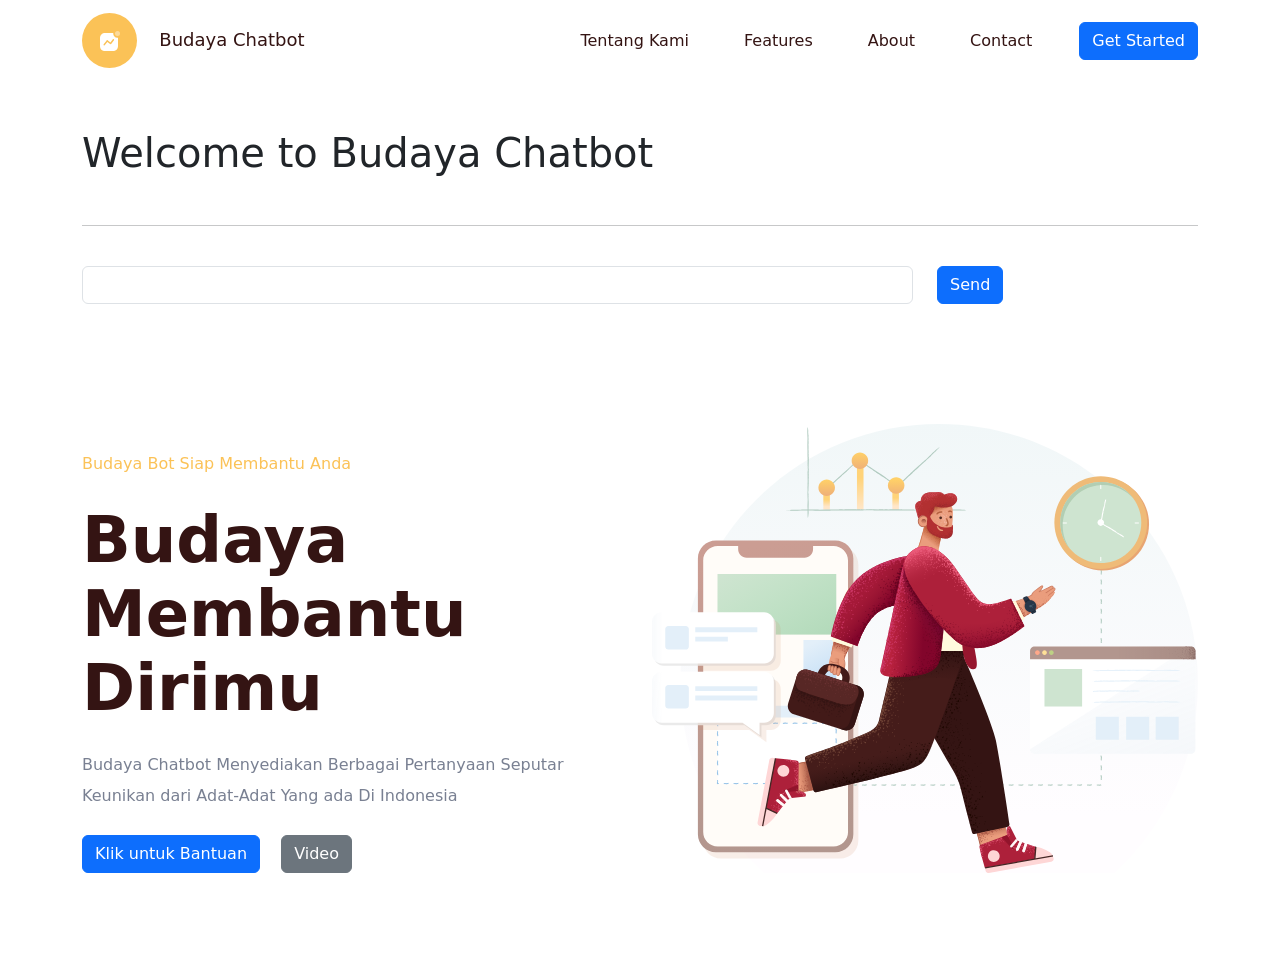
<file: templates/index.html>
<!DOCTYPE html>
<html lang="en" dir="ltr">
  <head>
    <meta charset="utf-8" />

    <meta charset="utf-8" />
    <meta http-equiv="x-ua-compatible" content="ie=edge" />
    <meta name="description" content="" />
    <meta name="viewport" content="width=device-width, initial-scale=1" />
    <link rel="stylesheet" href="css/budaya.css" />
    <link rel="shorcut icon" href="images/favicon-bar.svg" type="image/x-icon" />
    <link href="https://cdn.jsdelivr.net/npm/bootstrap@5.2.0-beta1/dist/css/bootstrap.min.css" rel="stylesheet" integrity="sha384-0evHe/X+R7YkIZDRvuzKMRqM+OrBnVFBL6DOitfPri4tjfHxaWutUpFmBp4vmVor" crossorigin="anonymous" />
    <title>Budaya</title>
  </head>
  <body>
    <!-- Navbar Section -->
    <nav class="navbar navbar-expand-lg bg-light navbar-light bg-white">
      <div class="container">
        <a class="navbar-brand" href="#">
          <img src="images/growup-logo.svg" alt="brand" />
          <span>Budaya Chatbot</span>
        </a>
        <button class="navbar-toggler shadow-none" type="button" data-bs-toggle="collapse" data-bs-target="#navbarNav" aria-controls="navbarNav" aria-expanded="false" aria-label="Toggle navigation">
          <i class="bx bx-menu"></i>
        </button>
        <div class="collapse navbar-collapse" id="navbarNav">
          <ul class="navbar-nav ms-auto">
            <li class="nav-item">
              <a class="nav-link active" aria-current="page" href="#">Tentang Kami</a>
            </li>
            <li class="nav-item">
              <a class="nav-link" href="#">Features</a>
            </li>
            <li class="nav-item">
              <a class="nav-link" href="#">About</a>
            </li>
            <li class="nav-item">
              <a class="nav-link" href="#">Contact</a>
            </li>
          </ul>
          <a href="#" class="btn btn-primary shadow-none">Get Started</a>
        </div>
      </div>
    </nav>
    <div class="container mt-5">
      <h1 class="">Welcome to Budaya Chatbot</h1>
      <br />
      <hr />
      <br />
      <div class="row">
        <div class="col-lg-9">
          <input class="form-control" type="text" name="question" id="question" />
        </div>
        <div class="col-lg-3">
          <button class="btn btn-primary btn-block" id="submit-button">Send</button>
        </div>
      </div>
      <br />
      <div class="row">
        <div class="col">
          <p id="response"></p>
        </div>
      </div>
    </div>
    <!-- Hero Section -->
    <section class="hero">
      <div class="container">
        <div class="row">
          <div class="col-md-6">
            <div class="copy" data-aos="fade-up" data-aos-duration="3000">
              <div class="text-label">Budaya Bot Siap Membantu Anda</div>
              <div class="text-hero-bold">Budaya Membantu Dirimu</div>
              <div class="text-hero-regular">Budaya Chatbot Menyediakan Berbagai Pertanyaan Seputar Keunikan dari Adat-Adat Yang ada Di Indonesia</div>
              <div class="cta">
                <a href="#" class="btn btn-primary shadow-none">Klik untuk Bantuan</a>
                <a href="#" class="btn btn-secondary shadow-none ms-3">Video </a>
              </div>
            </div>
          </div>
          <div class="col-md-6" data-aos="fade-up" data-aos-duration="3000">
            <img src="images/Hero Image.svg" class="w-100" alt="img" />
          </div>
        </div>
      </div>
    </section>

    <script src="/static/jquery.min.js"></script>

    <script src="https://cdn.jsdelivr.net/npm/bootstrap@5.2.0-beta1/dist/js/bootstrap.min.js" integrity="sha384-kjU+l4N0Yf4ZOJErLsIcvOU2qSb74wXpOhqTvwVx3OElZRweTnQ6d31fXEoRD1Jy" crossorigin="anonymous"></script>

    <script>
      jQuery(document).ready(function () {
        $('#submit-button').click(function (e) {
          e.preventDefault();

          $.ajax({
            type: 'POST',
            url: '/chatbot',
            data: {
              question: $('#question').val(),
            },
            success: function (result) {
              $('#response').append('<br>Me: ' + $('#question').val() + '<br> Budaya: ' + result.response);
              $('#question').val('');
            },
            error: function (result) {
              alert('error');
            },
          });
        });
      });
    </script>
  </body>
</html>
</file>
<file: templates/css/budaya.css>
@import url('https://fonts.googleapis.com/css2?family=Poppins:wght@300&display=swap');

:root {
  --primary: #fbc257;
  --primary-light: #fccc73;
  --dark-brown: #341413;
  --gray-1: #798092;
  --gray-2: #e6e6ed;
  --white: #ffffff;

  /* Font Size Desktop */
  --header-1: 64px;
  --header-2: 48px;
  --header-3: 42px;
  --header-4: 32px;

  --text-medium: 18px;
  --text-regular: 16px;
  --text-light: 13px;

  /* Font Weight */
  --font-weight-bold: 700;
  --font-weight-semi-bold: 600;
  --font-weight-medium: 500;
  --font-weight-regular: 400;
  --font-weight-light: 300;
}

body {
  font-family: 'Poppins', sans-serif;
}

/* Button Primary */
.btn {
  padding: 15px 25px;
  border-radius: 6px;
  font-size: var(--text-medium);
  font-weight: var(--font-weight-medium);
}

.btn-primary:focus {
  background-color: var(--primary);
  border: none;
}
.btn-primary:hover {
  background-color: var(--primary-light);
}

/* Button Secondary */
.btn-secondary {
  background-color: var(--gray-2);
  color: var(--gray-1);
}

.btn-secondary:focus {
  background-color: var(--white);
  box-shadow: 0px 4px 19px rgba(0, 0, 0, 0.05) !important;
  color: var(--gray-1);
}

.btn-secondary:hover {
  background-color: var(--white) !important;
  box-shadow: 0px 4px 19px rgba(0, 0, 0, 0.05) !important;
  color: var(--gray-1);
}

/* Navbar */
.navbar-brand img {
  padding-right: 16px;
}

.navbar-brand span {
  font-size: var(--text-medium);
  font-weight: var(--font-weight-medium);
  color: var(--dark-brown);
}

.navbar {
  padding: 48px 0;
}

a.nav-link {
  margin-right: 39px;
  font-size: var(--text-regular);
  font-weight: var(--font-weight-regular);
  color: var(--dark-brown) !important;
}

/* Hero */
section.hero {
  margin: 5rem 0;
}

.text-label,
.text-hero-bold,
.text-hero-regular {
  margin: 24px 0;
}

.text-label {
  color: var(--primary);
  font-size: var(--text-regular);
  font-weight: var(--font-weight-regular);
  line-height: 31px;
}

.text-hero-bold {
  color: var(--dark-brown);
  font-size: var(--header-1);
  font-weight: var(--font-weight-bold);
  line-height: 74px;
}

.text-hero-regular {
  color: var(--gray-1);
  font-size: var(--text-regular);
  font-weight: var(--font-weight-regular);
  line-height: 31px;
}

/* Testimoni */
.testimoni-brand {
  padding: 24px 0;
}

/* Desktop Ver Only */
@media (min-width: 1399.98px) {
  .container {
    width: 84%;
  }
  /* Testimoni Brand */
  .testimoni-brand {
    padding: 4rem 5rem;
  }
}

@media (max-width: 576px) {
  .navbar {
    padding: 28px 0;
  }
  a.nav-link {
    margin-right: 7px 0;
  }

  /* Hero */
  section.hero {
    margin: 2rem 0;
    text-align: center;
  }

  .btn {
    display: block;
    margin: 1rem 0;
  }

  .ms-3 {
    margin-left: 0 !important;
  }

  .text-label,
  .text-hero-bold,
  .text-hero-regular {
    text-align: center;
  }

  .text-hero-bold {
    font-weight: var(--font-weight-bold);
    font-size: var(--header-3);
    line-height: 64px;
  }

  section.hero img {
    margin: 2rem 0;
  }
}

/* Tablet Small Ver */
@media (max-width: 768px) {
  .navbar {
    padding: 28px 0;
  }
  a.nav-link {
    margin-right: 7px 0;
  }

  /* Hero */
  section.hero {
    margin: 1rem 0;
  }
  .text-hero-bold {
    font-weight: var(--font-weight-bold);
    font-size: var(--header-3);
    line-height: 64px;
  }

  section.hero img {
    margin: 2rem 0;
  }
}

/* Table Medium and Large Ver */
@media (max-width: 992px) {
  navbar {
    padding: 28px 0;
  }
  a.nav-link {
    margin-right: 7px 0;
  }

  /* Hero */
  section.hero {
    margin: 1rem 0;
  }
  .text-hero-bold {
    font-weight: var(--font-weight-bold);
    font-size: var(--header-3);
    line-height: 64px;
  }

  section.hero img {
    margin: 2rem 0;
  }
}
</file>
